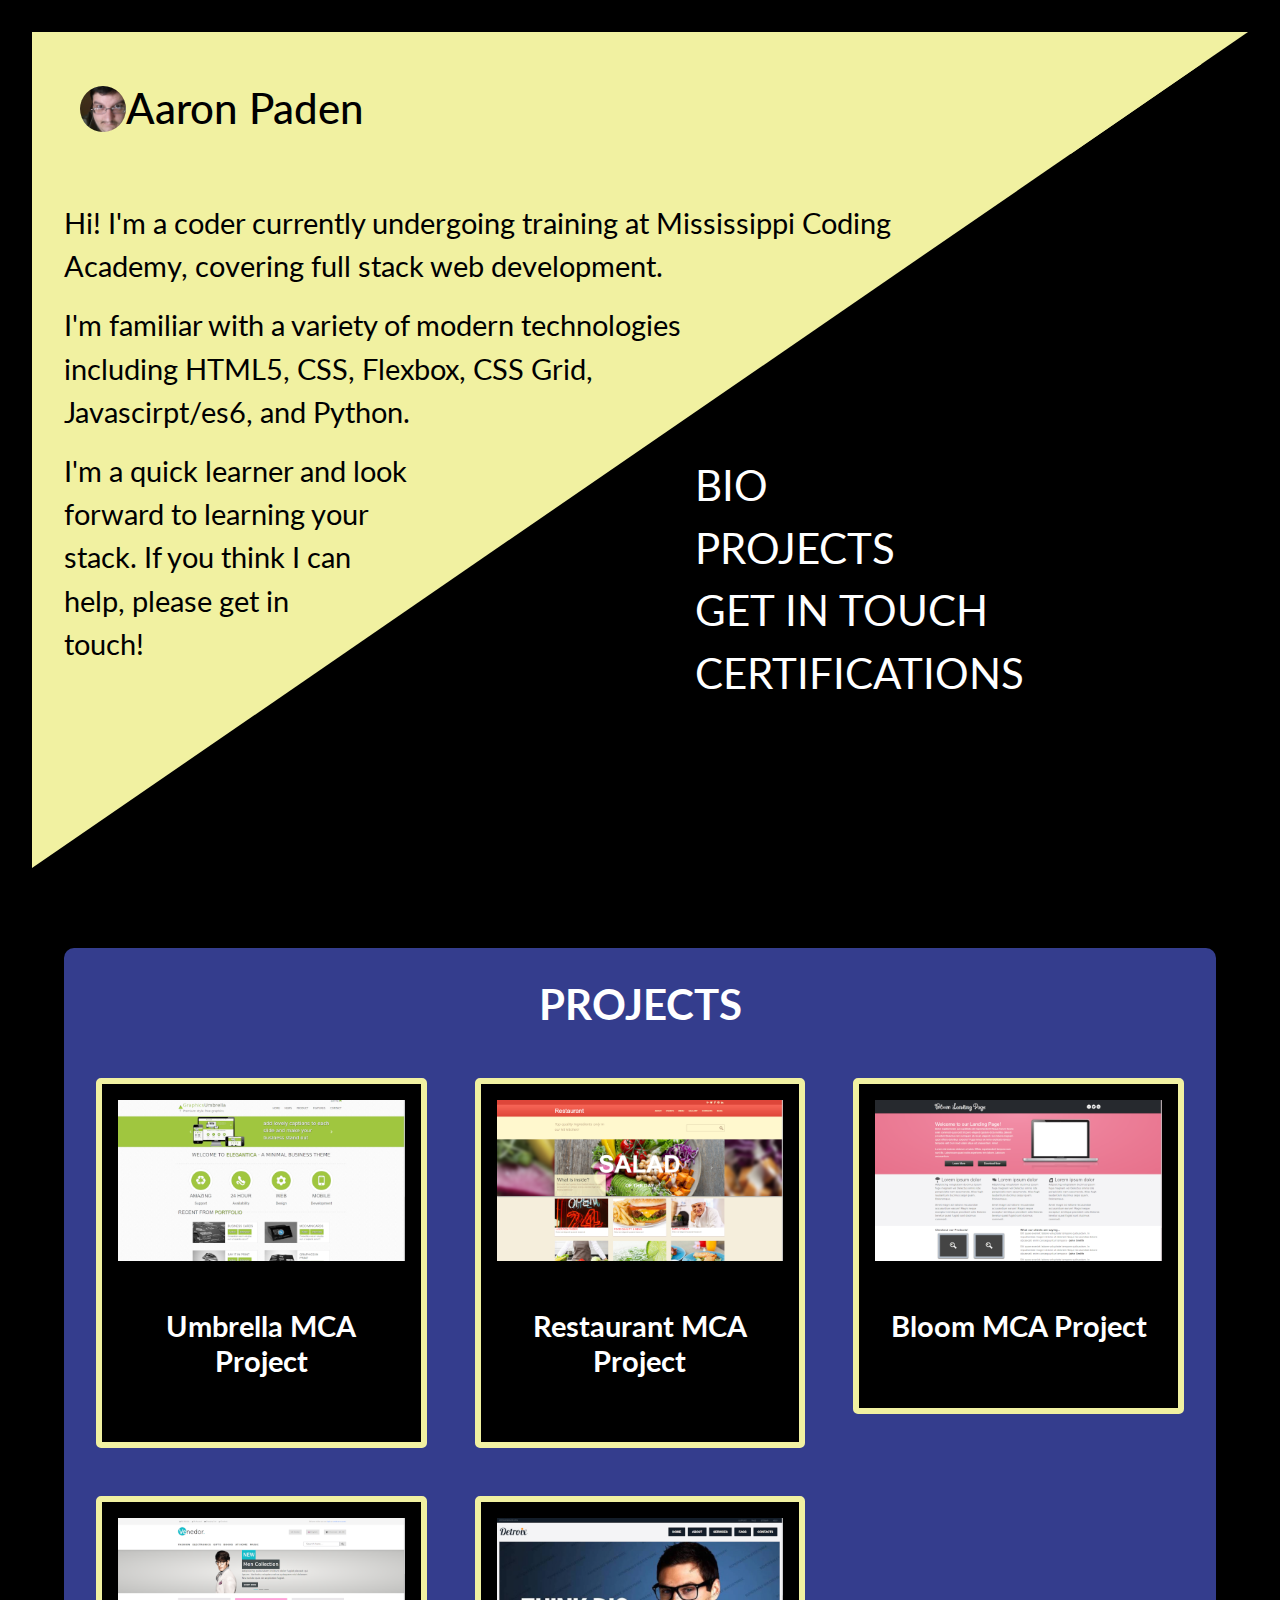
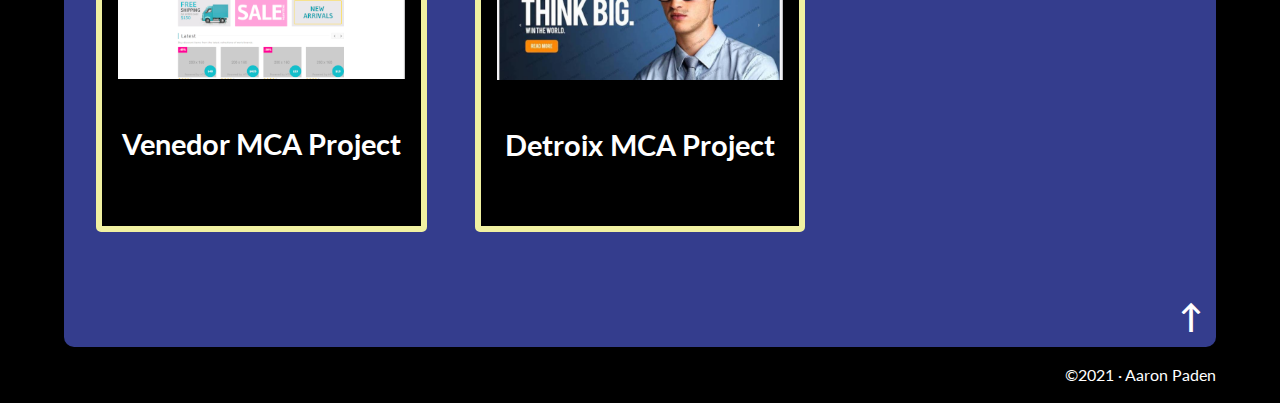
<file: index.html>
<!DOCTYPE html>
<html lang="en">
    <head>
        <meta charset="UTF-8">
        <meta http-equiv="X-UA-Compatible" content="IE=edge">
        <meta name="viewport" content="width=device-width, initial-scale=1.0">
        <link rel="stylesheet" href="css/bootstrap.min.css">
        <script src="js/jquery-3.6.0.min.js"></script>
        <script src="js/popper.min.js"></script>
        <script src="js/bootstrap.min.js"></script>
        <link rel="preconnect" href="https://fonts.googleapis.com">
        <link rel="preconnect" href="https://fonts.gstatic.com" crossorigin>
        <link href="https://fonts.googleapis.com/css2?family=Lato:wght@400;700&display=swap" rel="stylesheet">
        <link rel="stylesheet" href="css/style.css">
        <title>Aaron Paden Portfolio</title>
    </head>
    <body>
        <header class="header hero-header" id="header"> <!-- begin header -->
            <div class="about-box" id="aboutBox">
                <div class="about-header">
                    <img src="media/avatar.jpg" alt="Photograph of Aaron Paden">
                    <h1>Aaron Paden</h1>
                    <button class="btn d-md-none" id="aboutButton">↑</button>
                </div>
                <div class="about-text" id="aboutText">
                    <div class="triangle-border"></div>
                    <p>
                        Hi! I'm a coder currently undergoing training at Mississippi Coding Academy, covering full stack web development.
                    </p>
                    <p>
                        I'm familiar with a variety of modern technologies including HTML5, CSS, Flexbox, CSS Grid, Javascirpt/es6, and Python.
                    </p>
                    <p>
                        I'm a quick learner and look forward to learning your stack. If you think I can help, please get in touch!
                    </p>
                </div>
            </div>
            <nav class="about-nav">
                <ul>
                    <li><a href="bio.html">BIO</a></li>
                    <li><a href="#projects">PROJECTS</a></li>
                    <li><a href="contact.html">GET IN TOUCH</a></li>
                    <li><a href="certs.html">CERTIFICATIONS</a></li>
                </ul>
            </nav>
        </header>
        <main class="main"> <!-- begin main -->
            <div class="main-content-box">
                <h2 id="projects">PROJECTS</h2>
                <div class="projects-container">
                    <a href="https://github.com/AaronBPaden/mca-umbrella">
                    <div class="project-card">
                        <img src="media/umbrella.png" alt="MCA Umbrella project on github">
                        <h3>Umbrella MCA Project</h3>
                    </div>
                    </a>
                    <a href="https://github.com/AaronBPaden/mca-restaurant">
                    <div class="project-card">
                        <img src="media/restaurant.png" alt="MCA restaurant project on github">
                        <h3>Restaurant MCA Project</h3>
                    </div>
                    </a>
                    <a href="https://github.com/AaronBPaden/bloom">
                    <div class="project-card">
                        <img src="media/bloom.png" alt="MCA bloom project on github">
                        <h3>Bloom MCA Project</h3>
                    </div>
                    </a>
                    <a href="https://github.com/AaronBPaden/mca-venedor">
                    <div class="project-card">
                        <img src="media/venedor.png" alt="MCA venedor project on github">
                        <h3>Venedor MCA Project</h3>
                    </div>
                    </a>
                    <a href="https://github.com/AaronBPaden/detroix-bootstrap">
                    <div class="project-card">
                        <img src="media/detroix.png" alt="MCA detroix project on github">
                        <h3>Detroix MCA Project</h3>
                    </div>
                    </a>
                </div>
                <a href="#header"><div class="btn to-top">↑</div></a>
            </div>
        </main>
        <footer class="footer"> <!-- begin footer -->
            ©2021 · Aaron Paden
        </footer>
        <script src="js/mca-bio2.js"></script>
    </body>
</html>
</file>
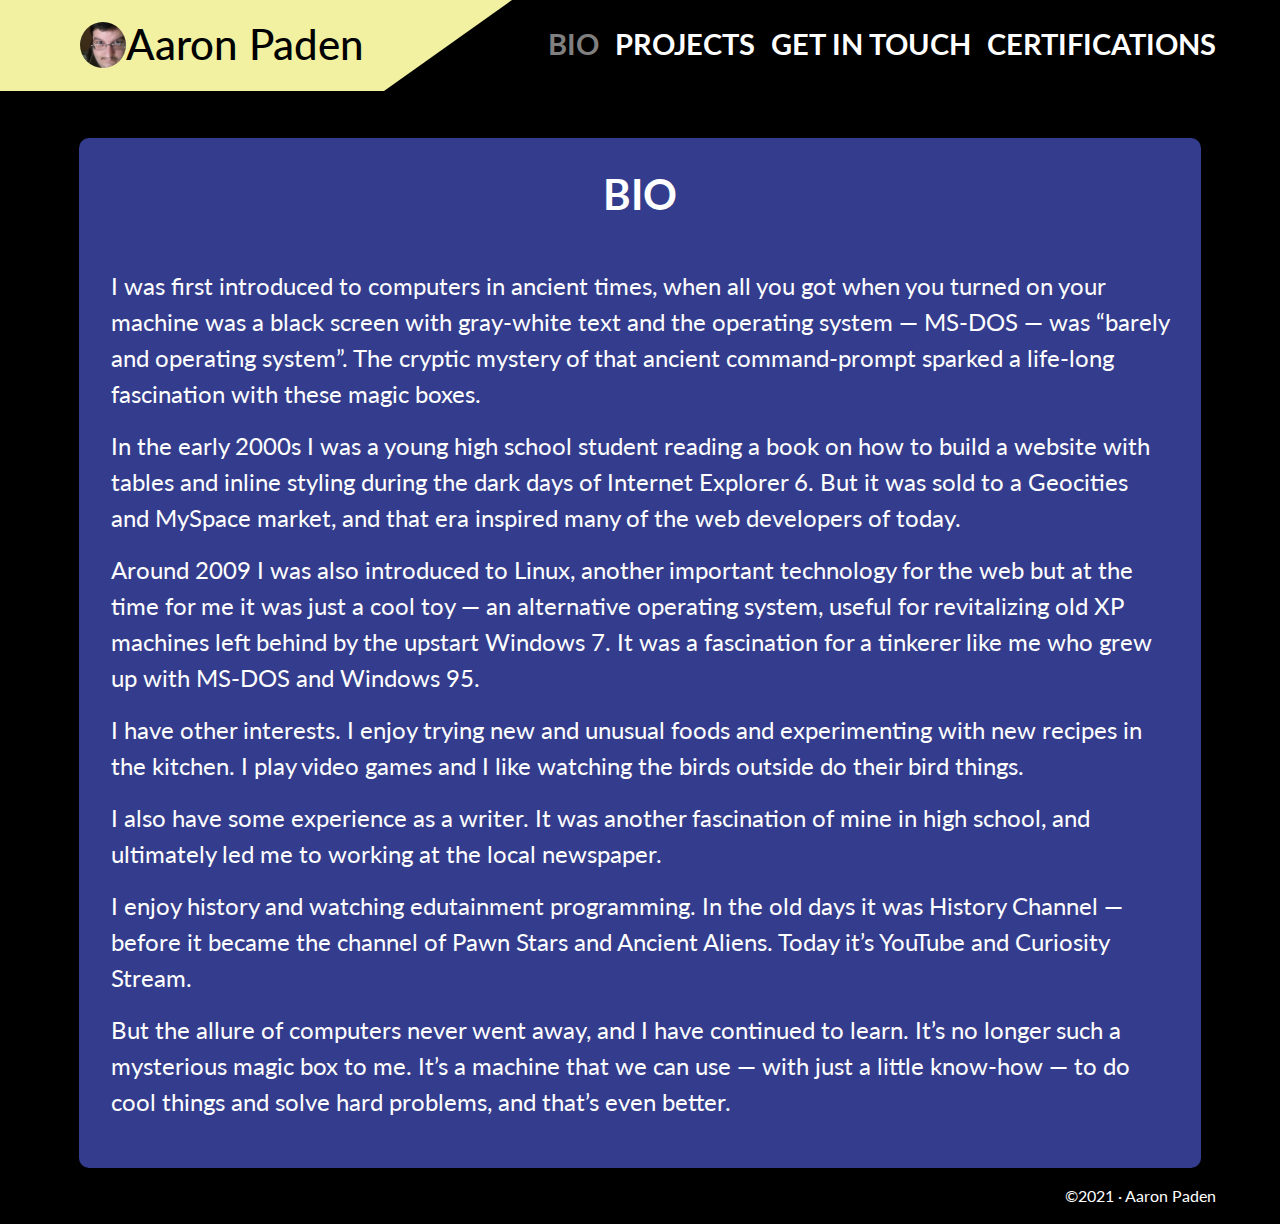
<file: bio.html>
<!DOCTYPE html>
<html lang="en">
    <head>
        <meta charset="UTF-8">
        <meta http-equiv="X-UA-Compatible" content="IE=edge">
        <meta name="viewport" content="width=device-width, initial-scale=1.0">
        <link rel="stylesheet" href="css/bootstrap.min.css">
        <script src="js/jquery-3.6.0.min.js"></script>
        <script src="js/popper.min.js"></script>
        <script src="js/bootstrap.min.js"></script>
        <link rel="preconnect" href="https://fonts.googleapis.com">
        <link rel="preconnect" href="https://fonts.gstatic.com" crossorigin>
        <link href="https://fonts.googleapis.com/css2?family=Lato:wght@400;700&display=swap" rel="stylesheet">
        <link rel="stylesheet" href="css/style.css">
        <title>Aaron Paden Portfolio</title>
    </head>
    <body>
        <header class="header">
            <div class="triangle"></div>
            <div class="header-content">
                <div class="about-header">
                    <img src="media/avatar.jpg" alt="Photograph of Aaron Paden">
                    <a href="index.html">
                        <h1>Aaron Paden</h1>
                    </a>
                </div>
                <nav class="header-nav">
                    <ul class="nav">
                        <li class="nav-item">BIO</li>
                        <li class="nav-item"><a href="index.html#projects">PROJECTS</a></li>
                        <li class="nav-item"><a href="contact.html">GET IN TOUCH</a></li>
                        <li class="nav-item"><a href="certs.html">CERTIFICATIONS</a></li>
                    </ul>
                </nav>
            </div>
        </header>
        <main class="main container-fluid">
            <div class="main-content-box">
                <h2>BIO</h2>
                <p>
                    I was first introduced to computers in ancient times, when all you got when you turned on your machine was a black screen with gray-white text and the operating system — MS-DOS — was “barely and operating system”. The cryptic mystery of that ancient command-prompt sparked a life-long fascination with these magic boxes.
                </p>

                <p>
                    In the early 2000s I was a young high school student reading a book on how to build a website with tables and inline styling during the dark days of Internet Explorer 6. But it was sold to a Geocities and MySpace market, and that era inspired many of the web developers of today.
                </p>

                <p>
                    Around 2009 I was also introduced to Linux, another important technology for the web but at the time for me it was just a cool toy — an alternative operating system, useful for revitalizing old XP machines left behind by the upstart  Windows 7. It was a fascination for a tinkerer like me who grew up with MS-DOS and Windows 95.
                </p>

                <p>
                    I have other interests. I enjoy trying new and unusual foods and experimenting with new recipes in the kitchen. I play video games and I like watching the birds outside do their bird things.
                </p>

                <p>
                    I also have some experience as a writer. It was another fascination of mine in high school, and ultimately led me to working at the local newspaper.
                </p>

                <p>
                    I enjoy history and watching edutainment programming. In the old days it was History Channel — before it became the channel of Pawn Stars and Ancient Aliens. Today it’s YouTube and Curiosity Stream.
                </p>

                <p>
                    But the allure of computers never went away, and I have continued to learn. It’s no longer such a mysterious magic box to me. It’s a machine that we can use — with just a little know-how — to do cool things and solve hard problems, and that’s even better.
                </p>
            </div>
        </main>
        <footer class="footer container-fluid">
            ©2021 · Aaron Paden
        </footer>
    </body>
</html>
</file>
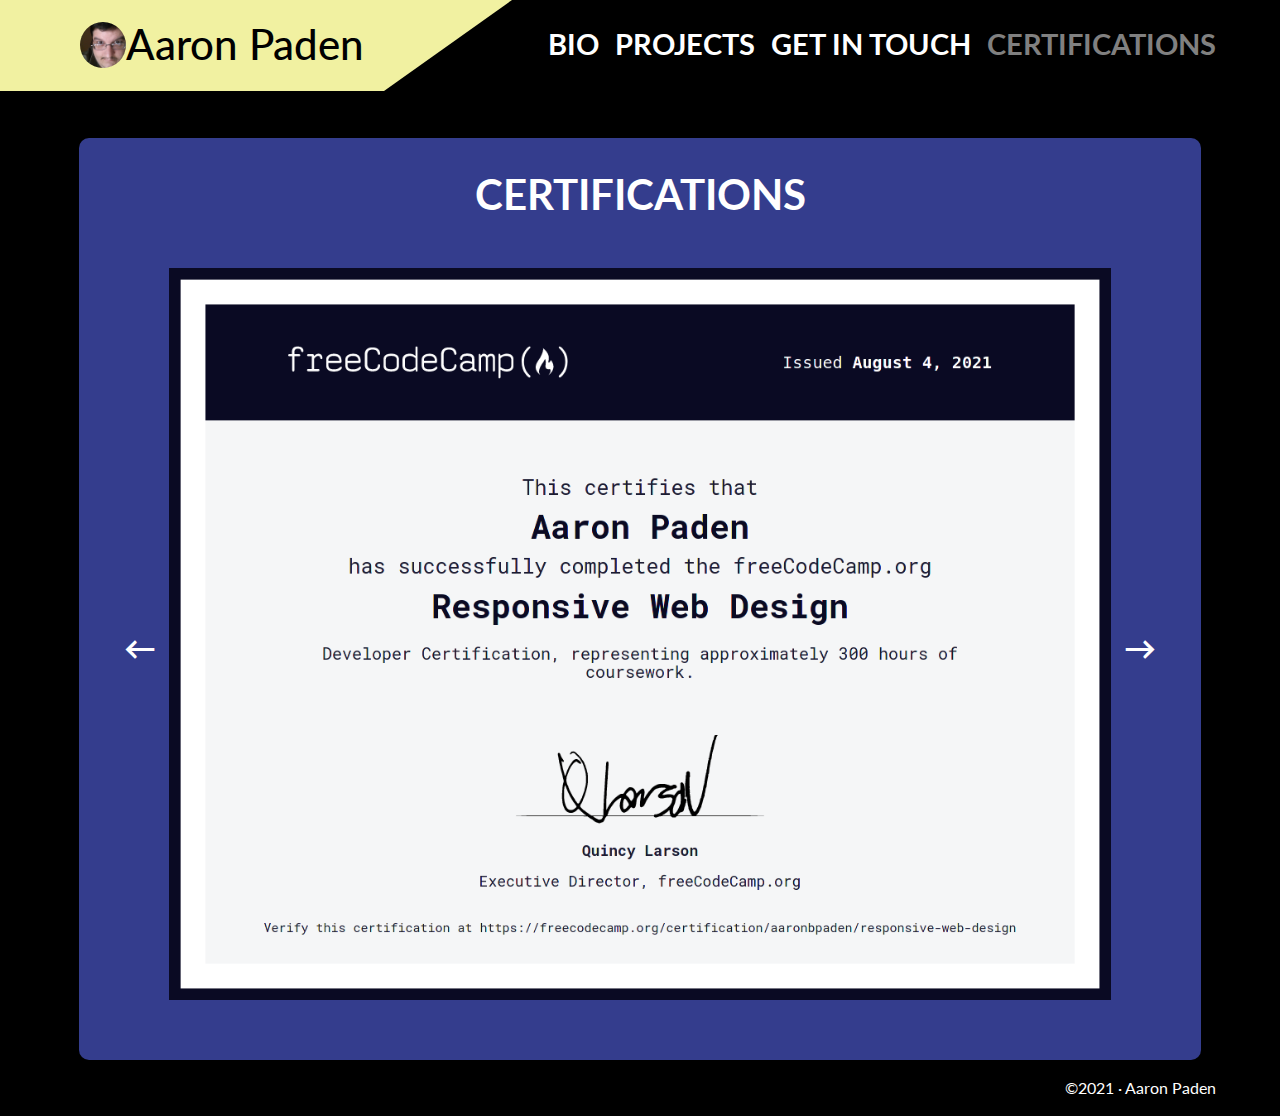
<file: certs.html>
<!DOCTYPE html>
<html lang="en">
    <head>
        <meta charset="UTF-8">
        <meta http-equiv="X-UA-Compatible" content="IE=edge">
        <meta name="viewport" content="width=device-width, initial-scale=1.0">
        <link rel="stylesheet" href="css/bootstrap.min.css">
        <link rel="stylesheet" href="slick/slick.min.css">
        <script src="js/jquery-3.6.0.min.js"></script>
        <script src="js/popper.min.js"></script>
        <script src="js/bootstrap.min.js"></script>
        <link rel="preconnect" href="https://fonts.googleapis.com">
        <link rel="preconnect" href="https://fonts.gstatic.com" crossorigin>
        <link href="https://fonts.googleapis.com/css2?family=Lato:wght@400;700&display=swap" rel="stylesheet">
        <link rel="stylesheet" href="css/style.css">
        <title>Aaron Paden Portfolio</title>
    </head>
    <body>
        <header class="header">
            <div class="triangle"></div>
            <div class="header-content">
                <div class="about-header">
                    <img src="media/avatar.jpg" alt="Photograph of Aaron Paden">
                    <a href="index.html">
                        <h1>Aaron Paden</h1>
                    </a>
                </div>
                <nav class="header-nav">
                    <ul class="nav">
                        <li class="nav-item"><a href="bio.html">BIO</a></li>
                        <li class="nav-item"><a href="index.html#projects">PROJECTS</a></li>
                        <li class="nav-item"><a href="contact.html">GET IN TOUCH</a></li>
                        <li class="nav-item">CERTIFICATIONS</li>
                    </ul>
                </nav>
            </div>
        </header>
        <main class="main container-fluid">
            <div class="main-content-box">
                <h2>CERTIFICATIONS</h2>
                <div class="cert-carousel" id="certCarousel">
                    <div class="cert">
                        <a href="https://www.freecodecamp.org/certification/aaronbpaden/responsive-web-design">
                            <img class="img-fluid" src="media/responsive-design-cert.png" alt="Freecodecamp.org Responsive Web Design certification.">
                        </a>
                    </div>
                    <div class="cert">
                        <a href="https://www.freecodecamp.org/certification/aaronbpaden/javascript-algorithms-and-data-structures">
                            <img class="img-fluid" src="media/javascript-algorithms.png" alt="Freecodecamp.org JavaScript Algorithms and Data Structures certification.">
                        </a>
                    </div>
                </div>
            </div>
        </main>
        <footer class="footer container-fluid">
            ©2021 · Aaron Paden
        </footer>
        <script type="text/javascript" src="slick/slick.min.js"></script>
        <script type="text/javascript" src="js/mca-bio2.js"></script>
    </body>
</html>
</file>
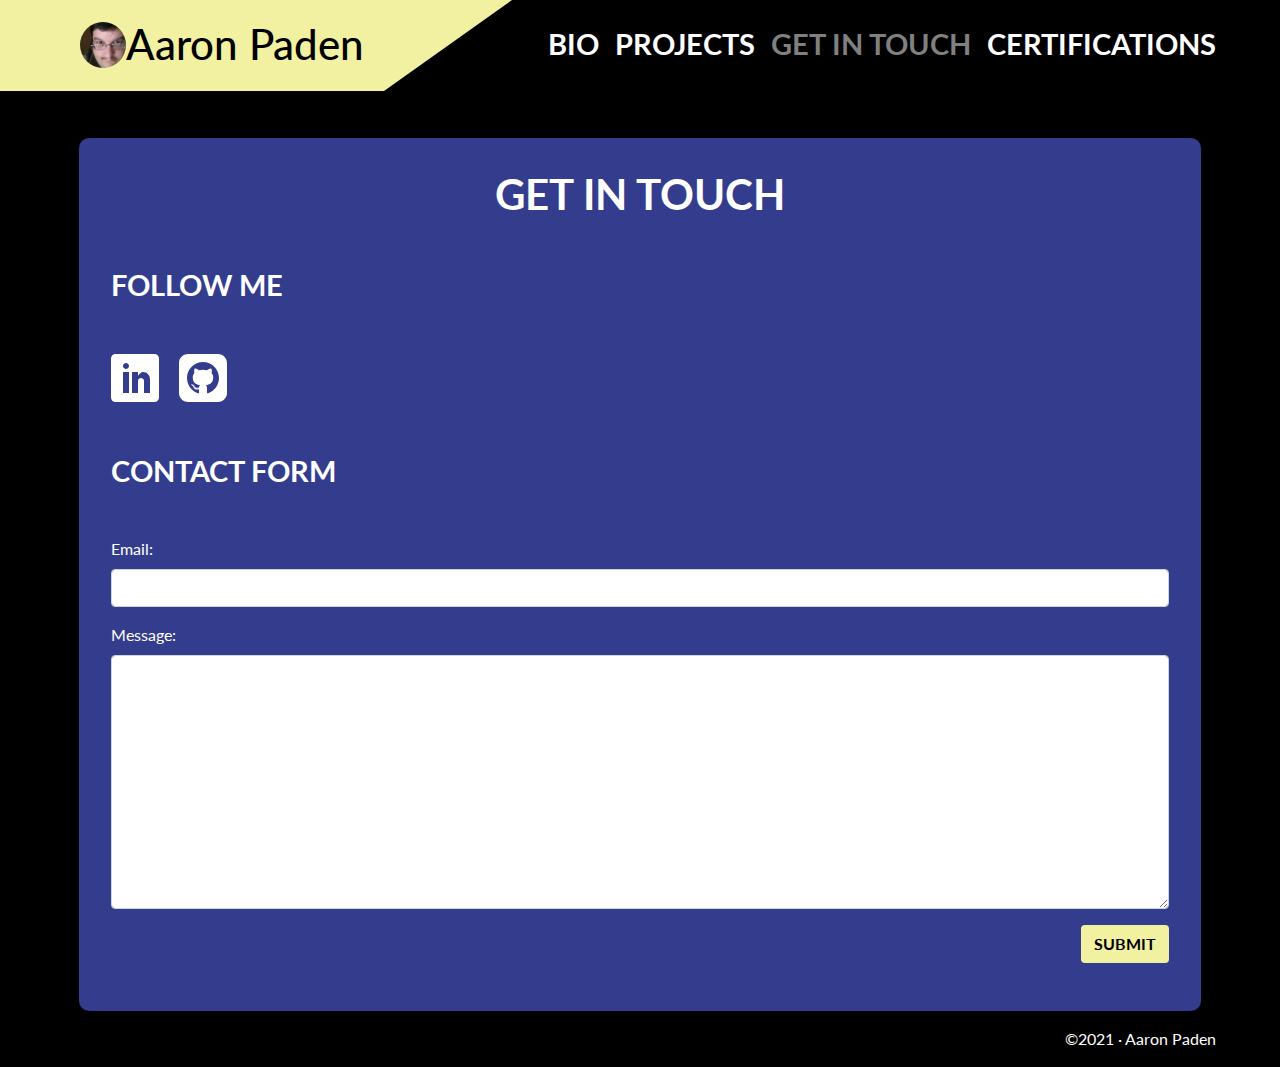
<file: contact.html>
<!DOCTYPE html>
<html lang="en">
    <head>
        <meta charset="UTF-8">
        <meta http-equiv="X-UA-Compatible" content="IE=edge">
        <meta name="viewport" content="width=device-width, initial-scale=1.0">
        <link rel="stylesheet" href="css/bootstrap.min.css">
        <script src="js/jquery-3.6.0.min.js"></script>
        <script src="js/popper.min.js"></script>
        <script src="js/bootstrap.min.js"></script>
        <link rel="preconnect" href="https://fonts.googleapis.com">
        <link rel="preconnect" href="https://fonts.gstatic.com" crossorigin>
        <link href="https://fonts.googleapis.com/css2?family=Lato:wght@400;700&display=swap" rel="stylesheet">
        <link rel="stylesheet" href="css/style.css">
        <title>Aaron Paden Portfolio</title>
    </head>
    <body>
        <header class="header">
            <div class="triangle"></div>
            <div class="header-content">
                <div class="about-header">
                    <img src="media/avatar.jpg" alt="Photograph of Aaron Paden">
                    <a href="index.html">
                        <h1>Aaron Paden</h1>
                    </a>
                </div>
                <nav class="header-nav">
                    <ul class="nav">
                        <li class="nav-item"><a href="bio.html">BIO</a></li>
                        <li class="nav-item"><a href="index.html#projects">PROJECTS</a></li>
                        <li class="nav-item">GET IN TOUCH</li>
                        <li class="nav-item"><a href="certs.html">CERTIFICATIONS</a></li>
                    </ul>
                </nav>
            </div>
        </header>
        <main class="main container-fluid">
            <div class="main-content-box">
                <h2>GET IN TOUCH</h2>
                <h3>FOLLOW ME</h3>
                <div class="socials">
                    <a href="https://www.linkedin.com/in/aaronbpaden"><img src="media/icons/linkedin.svg" alt="follow me on github"></a>
                    <a href="https://github.com/AaronBPaden"><img src="media/icons/github.svg" alt="follow me on github"></a>
                    <!-- <a href=""><img src="" alt="follow me on github"></a> -->
                </div>
                <h3>CONTACT FORM</h3>
                <form>
                    <div class="form-group">
                        <label for="emailEntry">Email:</label>
                        <input id="emailEntry" class="form-control" type="email">
                    </div>
                    <div class="form-group">
                        <label for="messageEntry">Message:</label>
                        <textarea id="messageEntry" class="form-control" name="messageEntry" cols="30" rows="10"></textarea>
                    </div>
                    <div class="form-group submit-box">
                        <button type="submit" class="btn">SUBMIT</btn>
                    </div>
                </form>
            </div>
        </main>
        <footer class="footer container-fluid">
            ©2021 · Aaron Paden
        </footer>
    </body>
</html>
</file>
<file: css/style.css>
/* global section */

:root {
    --primary: #f1f1a1;
    --secondary: #343D8D;
    --font: 'Lato', sans-serif;
}

html {
    scroll-behavior: smooth;
}

/* We'll set this as needed rather than relying on the default values. */
h1,
h2,
h3 {
    margin: 0;
    padding: 0;
}

body {
    background: black;
    color: white;
    font-family: var(--font);
}

ul {
    list-style: none;
    padding: 0;
}

/* header section */

.header {
    position: relative;
    margin-bottom: 3rem;
}

.header-content {
    position: relative;
    display: flex;
    flex-direction: column;
    align-items: flex-start;
    justify-content: space-between;
    color: black;
}

.about-header {
    display: flex;
    align-items: center;
    padding: 1rem;
    width: 100%;
    height: 10vh;
    background: var(--primary);
}

@media (min-width: 768px) {
    .triangle {
        position: absolute;
        top: 0;
        right: 0;
        left: 0;
        /* This works around an issue where about-header visibly extends 1px beyond the triangle. */
        bottom: -1px;
        background: var(--primary);
        clip-path: polygon(0% 0%, 0% 100%, 30% 100%, 40% 0%, 40% 0%)
    }
    .header {
        background: black;
    }
    .header-content {
        margin: auto;
        width: 90vw;
    }
    .about-header {
        width: auto;
    }
}

.about-header a {
    color: black;
}

.about-header a:hover {
    color: var(--secondary);
}

.header-nav {
    display: flex;
    flex-direction: column;
    justify-content: center;
    align-items: center;
    margin-top: 1rem;
    width: 100%;
    color: gray;
    font-weight: bold;
    font-size: clamp(1.5rem, 1rem + 1vw, 3rem);
}

.header-nav a {
    color: white;
}

.header-nav a:hover {
    color: var(--secondary);
}

.header-content .nav {
    flex-direction: column;
    align-items: center;
}

@media (min-width: 768px) {
    .header-nav {
        margin-top: 0;
    }

    .header-nav,
    .header-nav .nav-item {
        width: auto;
    }

    .header-content {
        flex-direction: row;
        align-items: center;
    }

    .header-content .nav {
        flex-direction: row;
        align-items: center;
    }
}

.header h1 {
    display: inline;
    /* see: https://css-tricks.com/simplified-fluid-typography/ */
    font-size: clamp(1.5rem, 1rem + 2vw, 6rem);
}

.nav .nav-item {
    margin-right: 1rem;
}

.nav .nav-item:last-child {
    margin-right: 0;
}

.nav .btn:hover {
    filter: grayscale(50%);
}

/* about section */

.hero-header {
    position: relative;
    background: black;
}

@media (min-width: 768px) {
    .hero-header {
        height: 100vh;
    }
}

.about-box {
    padding: 1rem;
    height: 15vh;
    margin-bottom: 2rem;
    background: var(--primary);
    color: black;
    overflow: hidden;
    transition-property: height;
    transition-duration: 1s;
}

.about-text {
    margin-top: 3rem;
    font-size: clamp(1rem, 1rem + 1vw, 3rem);
    /* font-size: 5rem; */
    visibility: hidden;
}

@media (min-width: 768px) {
    .about-box {
        /* see https://stackoverflow.com/questions/485827/css-100-height-with-padding-margin */
        position: absolute;
        top: 0;
        right: 0;
        left: 0;
        bottom: 0;
        margin: 2rem;
        padding: 2rem;
        height: auto;
        /* see: https://stackoverflow.com/questions/31149144/how-to-use-clip-path-with-text-inside-the-div */
        clip-path: polygon(0% 0%, 0% 100%, 100% 0%);
    }

    .about-text {
        visibility: visible;
    }
}

.about-header button {
    margin: auto;
    font-size: 1rem;
    font-style: bold;
}

.about-header img {
    display: inline;
    height: 80%;
    border-radius: 50%;
}

@media (min-width: 768px) {
    .triangle-border {
        float: right;
        width: 100vw;
        height: 70vh;
        /* this resource helped: https://www.youtube.com/watch?v=sifXs4XVK7g */
        /* shape-outside: polygon(5.49% 96.56%, 5.49% 96.56%, 84.98% -11.59%); */
        /* shape-outside: polygon(5.54% 96.56%, 5.54% 99.33%, 87.27% -10.80%); */
        shape-outside: polygon(6.11% 102.07%, 5.49% 107.45%, 90.24% -5.87%);
        shape-margin: 2rem;
    }
}

.about-nav {
    display: flex;
    flex-direction: column;
    justify-content: center;
    align-items: center;
}

@media (min-width: 768px) {
    .about-nav {
        position: absolute;
        display: inline-block;
        bottom: 20vh;
        right: 20vw;
    }
}

.about-nav a {
    color: white;
    font-size: clamp(1.5rem, 1rem + 2vw, 6rem);
}

.about-nav a:hover {
    color: var(--secondary);
}

/* projects section */

.main {
    width: 90vw;
    margin: auto;
}

.main > h2 {
    margin: 3rem;
    text-align: center;
    font-size: clamp(1.5rem, 1rem + 2vw, 6rem);
}

.projects-container {
    display: flex;
    flex-direction: column;
    grid-gap: 3rem;
    margin: 3rem 0;
}

@media (min-width: 768px) {
    .projects-container {
        display: grid;
        grid-template-rows: repeat(2, 1fr);
        grid-template-columns: repeat(3, 1fr);
    }
}

.project-card {
    padding: 1rem;
    border: 6px solid var(--primary);
    border-radius: 5px;
    background: black;
}

a .project-card {
    color: white;
}

.project-card img {
    width: 100%;
}

.project-card h3 {
    text-align: center;
    margin-top: 1rem;
}

.to-top {
    position: absolute;
    right: 0;
    bottom: 0;
    font-weight: bold;
    font-size: 2rem;
    color: white;
}
.to-top:hover {
    color: var(--primary);
}

/* main section */

.main-content-box {
    position: relative;
    padding: 1rem;
    background: var(--secondary);
    border-radius: 10px;
}

@media (min-width: 768px) {
    .main-content-box {
        padding: 2rem;
    }
}

.main-content-box h2 {
    margin-bottom: 3rem;
    text-align: center;
    font-size: clamp(1.5rem, 1rem + 2vw, 6rem);
    font-weight: bold;
}

.main-content-box h3 {
    margin: 3rem 0;
    font-size: clamp(1.5rem, 1rem + 1vw, 3rem);
    font-weight: bold;
}

.main-content-box p {
    font-size: 1.5rem;
}

.socials img {
    margin-right: 1rem;
    width: 3rem;
    filter: invert(100%);
}
.socials img:hover {
    filter: invert(80%);
}

.main-content-box input:focus,
.main-content-box textarea:focus {
    outline: 3px solid var(--primary);
}

.submit-box {
    display: flex;
    justify-content: flex-end;
}

.submit-box > .btn {
    background: var(--primary);
    color: black;
    font-weight: bold;
}

.cert-carousel {
    display: flex;
    justify-content: space-between;
}

.cert-carousel > button {
    font-weight: bold;
    font-size: 2rem;
    color: white;
}
.cert-carousel > .btn:hover {
    color: var(--primary);
}

/* Thanks to Jordan Wallace for reminding us of all of these while debugging */
.cert-carousel > .btn:hover,
.cert-carousel > .btn:active,
.cert-carousel > .btn:focus {
        outline: 2px solid var(--primary);
}

.cert-carousel > button:active {
    outline-color: var(--primary);
}

.cert-carousel img {
    margin: auto;
}

/* footer section */

.footer {
    width: 90vw;
    margin: auto;
    padding: 1rem 0;
    text-align: right;
}
</file>
